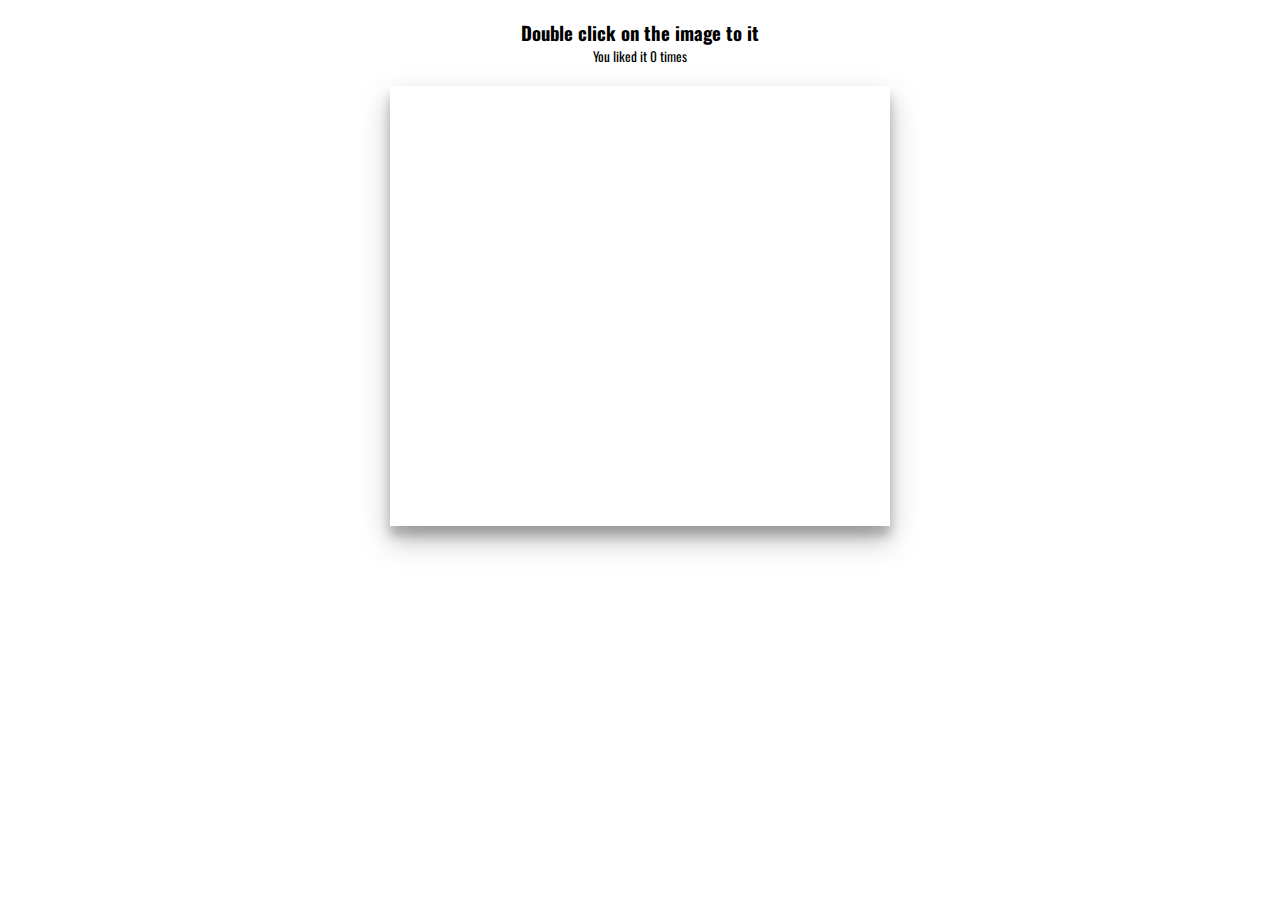
<file: 1.html>
<!DOCTYPE html>
<html lang="en">
  <head>
    <meta charset="UTF-8" />
    <meta name="viewport" content="width=device-width, initial-scale=1.0" />
    <link rel="stylesheet" href="https://cdnjs.cloudflare.com/ajax/libs/font-awesome/5.14.0/css/all.min.css" integrity="sha512-1PKOgIY59xJ8Co8+NE6FZ+LOAZKjy+KY8iq0G4B3CyeY6wYHN3yt9PW0XpSriVlkMXe40PTKnXrLnZ9+fkDaog==" crossorigin="anonymous" />
    <link rel="stylesheet" href="1.2.css" />
    <title>Double Click Heart</title>
  </head>
  <body>
    <h3>Double click on the image to <i class="fas fa-heart"></i> it</h3>
    <small>You liked it <span id="times">0</span> times</small>

    <div class="loveMe"></div>

    <script src="1.1.js"></script>
  </body>
</html>
</file>
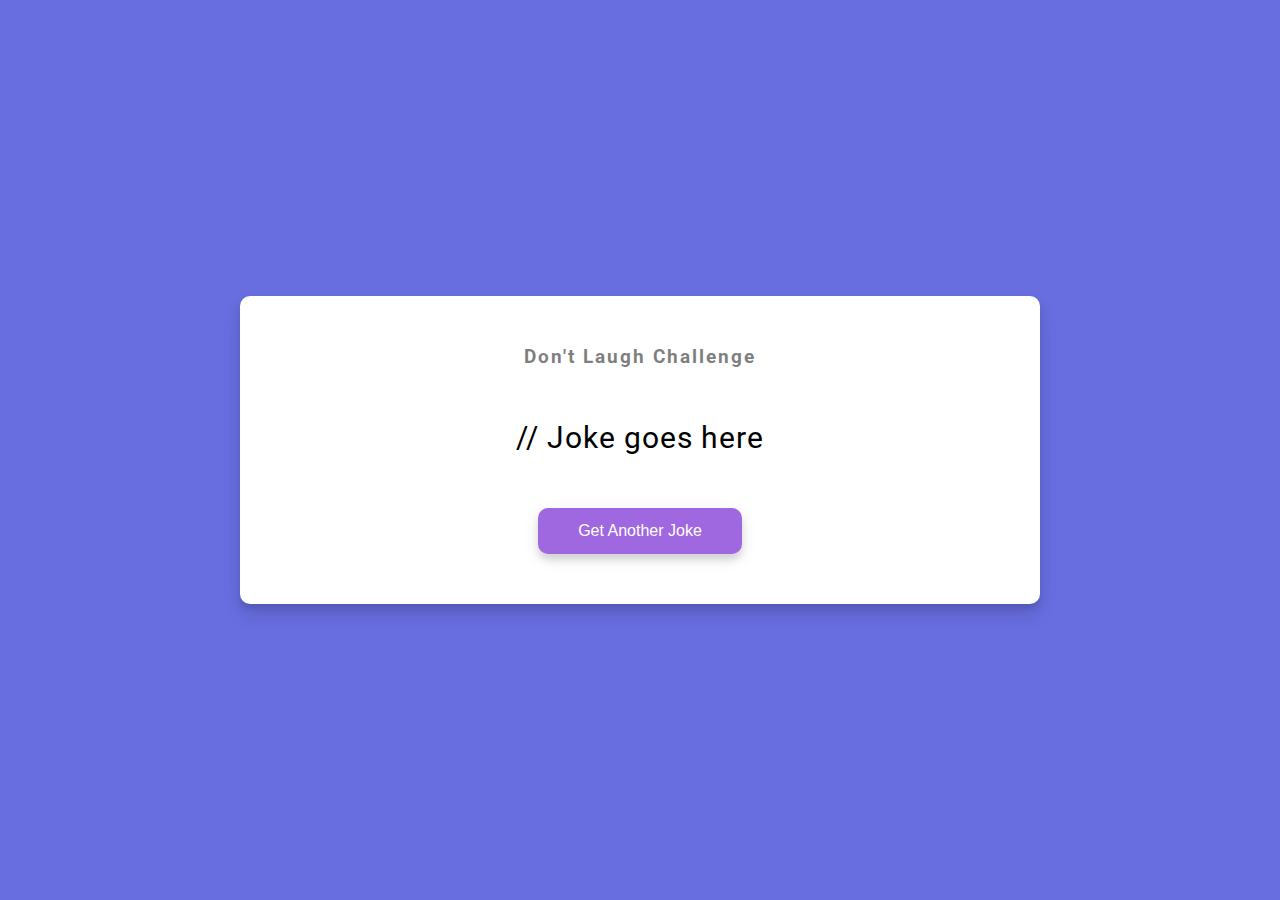
<file: 2.html>
<!DOCTYPE html>
<html lang="en">
  <head>
    <meta charset="UTF-8" />
    <meta name="viewport" content="width=device-width, initial-scale=1.0" />
    <link rel="stylesheet" href="2.2.css" />
    <title>Dad Jokes</title>
  </head>
  <body>
    <div class="container">
      <h3>Don't Laugh Challenge</h3>
      <div id="joke" class="joke">// Joke goes here</div>
      <button id="jokeBtn" class="btn">Get Another Joke</button>
    </div>
    <script src="2.1.js"></script>
  </body>
</html>
</file>
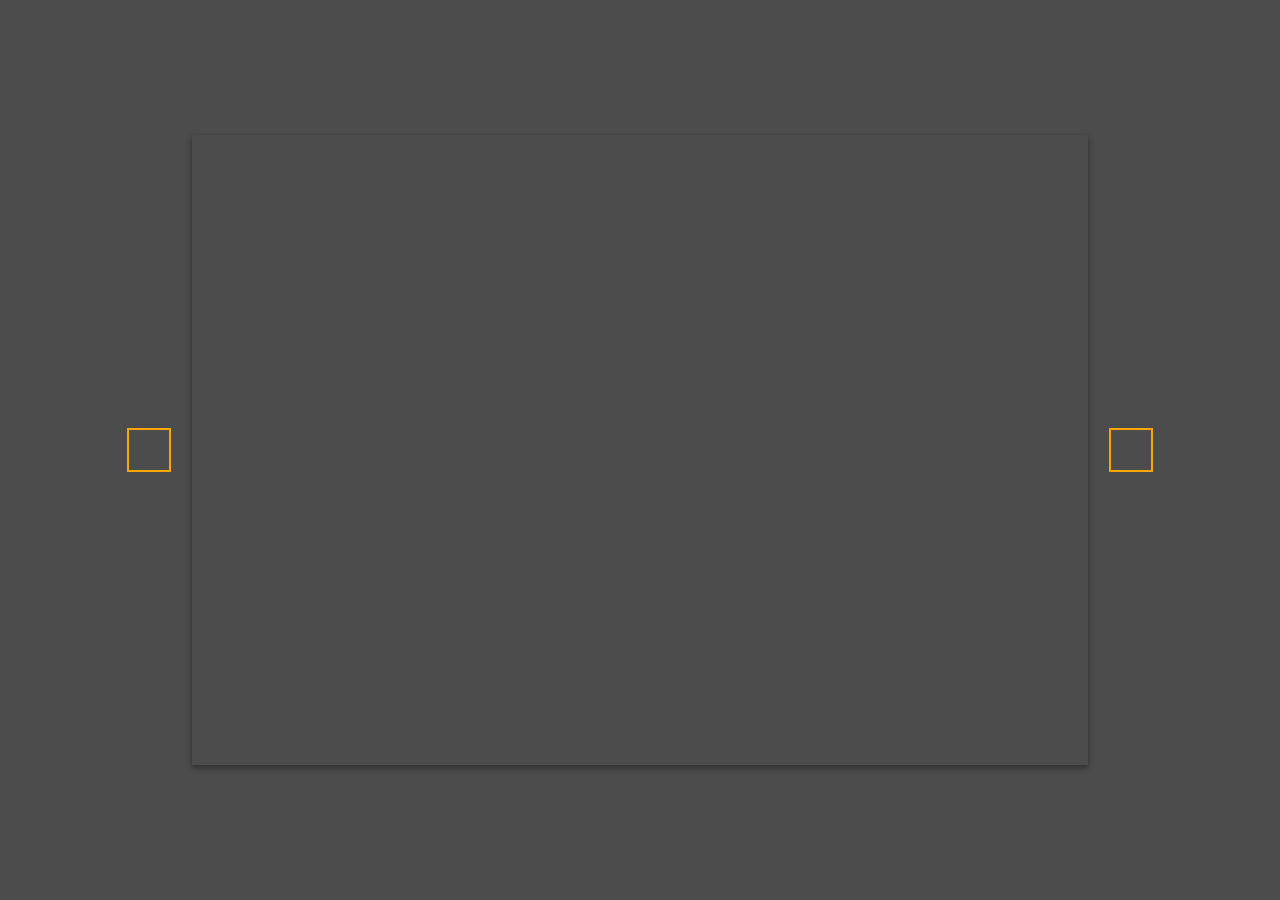
<file: 3.html>
<!DOCTYPE html>
<html lang="en">
  <head>
    <meta charset="UTF-8" />
    <meta name="viewport" content="width=device-width, initial-scale=1.0" />
    <link
      rel="stylesheet"
      href="https://cdnjs.cloudflare.com/ajax/libs/font-awesome/5.14.0/css/all.min.css"
      integrity="sha512-1PKOgIY59xJ8Co8+NE6FZ+LOAZKjy+KY8iq0G4B3CyeY6wYHN3yt9PW0XpSriVlkMXe40PTKnXrLnZ9+fkDaog=="
      crossorigin="anonymous"
    />
    <link rel="stylesheet" href="3.2.css" />
    <title>Background Slider</title>
  </head>
  <body>
    <div class="slider-container">
      <div
        class="slide active"
        style="
          background-image: url('https://cdn.wallpapersafari.com/26/54/u2x6Pj.gif');
        "
      ></div>
      <div
        class="slide"
        style="
          background-image: url('https://i.pinimg.com/originals/d8/52/78/d852786bfd4683d59663ba14899733f1.gif');
        "
      ></div>

      <div
        class="slide"
        style="
          background-image: url('https://i.gifer.com/Xtws.gif');
        "
      ></div>

      <div
        class="slide"
        style="
          background-image: url('https://media1.giphy.com/media/79gkDQt5PT3k4/giphy.gif');
        "
      ></div>

      <div
        class="slide"
        style="
          background-image: url('https://i.gifer.com/Mdsm.gif');
        "
      ></div>

      <button class="arrow left-arrow" id="left">
        <i class="fas fa-arrow-left"></i>
      </button>

      <button class="arrow right-arrow" id="right">
        <i class="fas fa-arrow-right"></i>
      </button>
    </div>
    <script src="3.1.js"></script>
  </body>
</html>
</file>
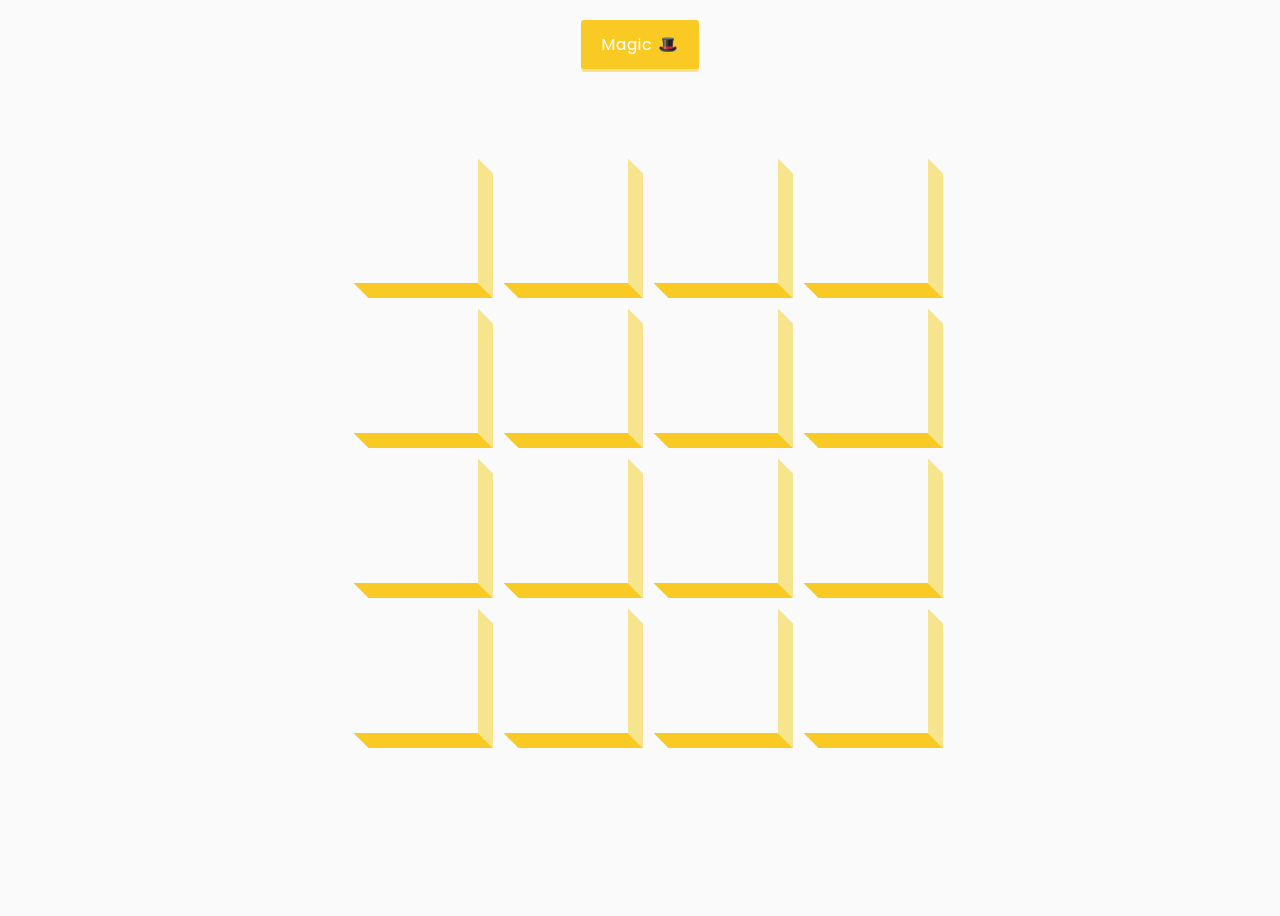
<file: 4.html>
﻿<!DOCTYPE html>
<html lang="en">
  <head>
    <meta charset="UTF-8" />
    <meta name="viewport" content="width=device-width, initial-scale=1.0" />
    <link
      rel="stylesheet"
      href="https://cdnjs.cloudflare.com/ajax/libs/font-awesome/5.14.0/css/all.min.css"
      integrity="sha512-1PKOgIY59xJ8Co8+NE6FZ+LOAZKjy+KY8iq0G4B3CyeY6wYHN3yt9PW0XpSriVlkMXe40PTKnXrLnZ9+fkDaog=="
      crossorigin="anonymous"
    />
    <link rel="stylesheet" href="4.1.css" />
    <title>3D Boxes Background</title>
  </head>
  <body>
    <button id="btn" class="magic">Magic 🎩</button>
    <div id="boxes" class="boxes big"></div>
    <script src="4.2.js"></script>
  </body>
</html>
</file>
<file: 1.2.css>
@import url('https://fonts.googleapis.com/css?family=Oswald');

* {
  box-sizing: border-box;
}

body {
  font-family: 'Oswald', sans-serif;
  text-align: center;
  overflow: hidden;
  margin: 0;
}

h3 {
  margin-bottom: 0;
  text-align: center;
}

small {
  display: block;
  margin-bottom: 20px;
  text-align: center;
}

.fa-heart {
  color: red;
}

.loveMe {
  height: 440px;
  width: 500px;
  background: url('https://data.whicdn.com/images/176700548/original.gif')
    no-repeat center center/cover;
  margin: auto;
  cursor: pointer;
  max-width: 100%;
  position: relative;
  box-shadow: 0 14px 28px rgba(0, 0, 0, 0.25), 0 10px 10px rgba(0, 0, 0, 0.22);
}

.loveMe .fa-heart {
  position: absolute;
  animation: grow 0.6s linear;
  transform: translate(-50%, -50%) scale(0);
}

@keyframes grow {
  to {
    transform: translate(-50%, -50%) scale(10);
    opacity: 0;
  }
}
</file>
<file: 2.2.css>
@import url('https://fonts.googleapis.com/css2?family=Roboto:wght@400;700&display=swap');

* {
  box-sizing: border-box;
}

body {
  background-color: #686de0;
  font-family: 'Roboto', sans-serif;
  display: flex;
  flex-direction: column;
  align-items: center;
  justify-content: center;
  height: 100vh;
  overflow: hidden;
  margin: 0;
  padding: 20px;
}

.container {
  background-color: #fff;
  border-radius: 10px;
  box-shadow: 0 10px 20px rgba(0, 0, 0, 0.1), 0 6px 6px rgba(0, 0, 0, 0.1);
  padding: 50px 20px;
  text-align: center;
  max-width: 100%;
  width: 800px;
}

h3 {
  margin: 0;
  opacity: 0.5;
  letter-spacing: 2px;
}

.joke {
  font-size: 30px;
  letter-spacing: 1px;
  line-height: 40px;
  margin: 50px auto;
  max-width: 600px;
}

.btn {
  background-color: #9f68e0;
  color: #fff;
  border: 0;
  border-radius: 10px;
  box-shadow: 0 5px 15px rgba(0, 0, 0, 0.1), 0 6px 6px rgba(0, 0, 0, 0.1);
  padding: 14px 40px;
  font-size: 16px;
  cursor: pointer;
}

.btn:active {
  transform: scale(0.98);
}

.btn:focus {
  outline: 0;
}
</file>
<file: 3.2.css>
@import url('https://fonts.googleapis.com/css2?family=Roboto:wght@400;700&display=swap');

* {
  box-sizing: border-box;
}

body {
  font-family: 'Roboto', sans-serif;
  display: flex;
  flex-direction: column;
  align-items: center;
  justify-content: center;
  height: 100vh;
  overflow: hidden;
  margin: 0;
  background-position: center center;
  background-size: cover;
  transition: 0.4s;
}

body::before {
  content: '';
  position: absolute;
  top: 0;
  left: 0;
  width: 100%;
  height: 100vh;
  background-color: rgba(0, 0, 0, 0.7);
  z-index: -1;
}

.slider-container {
  box-shadow: 0 3px 6px rgba(0, 0, 0, 0.16), 0 3px 6px rgba(0, 0, 0, 0.23);
  height: 70vh;
  width: 70vw;
  position: relative;
  overflow: hidden;
}

.slide {
  opacity: 0;
  height: 100vh;
  width: 100vw;
  background-position: center center;
  background-size: cover;
  position: absolute;
  top: -15vh;
  left: -15vw;
  transition: 0.4s ease;
  z-index: 1;
}

.slide.active {
  opacity: 1;
}

.arrow {
  position: fixed;
  background-color: transparent;
  color: #fff;
  padding: 20px;
  font-size: 30px;
  border: 2px solid orange;
  top: 50%;
  transform: translateY(-50%);
  cursor: pointer;
}

.arrow:focus {
  outline: 0;
}

.left-arrow {
  left: calc(15vw - 65px);
}

.right-arrow {
  right: calc(15vw - 65px);
}
</file>
<file: 4.1.css>
@import url('https://fonts.googleapis.com/css2?family=Roboto:wght@400;700&display=swap');
@import url('https://fonts.googleapis.com/css2?family=Poppins&display=swap');

* {
  box-sizing: border-box;
}

body {
  background-color: #fafafa;
  font-family: 'Roboto', sans-serif;
  display: flex;
  flex-direction: column;
  align-items: center;
  justify-content: center;
  height: 100vh;
  overflow: hidden;
}

.magic {
  background-color: #f9ca24;
  color: #fff;
  font-family: 'Poppins', sans-serif;
  border: 0;
  border-radius: 3px;
  font-size: 16px;
  padding: 12px 20px;
  cursor: pointer;
  position: fixed;
  top: 20px;
  letter-spacing: 1px;
  box-shadow: 0 3px rgba(249, 202, 36, 0.5);
  z-index: 100;
}

.magic:focus {
  outline: none;
}

.magic:active {
  box-shadow: none;
  transform: translateY(2px);
}

.boxes {
  display: flex;
  flex-wrap: wrap;
  justify-content: space-around;
  height: 500px;
  width: 500px;
  position: relative;
  transition: 0.4s ease;
}

.boxes.big {
  width: 600px;
  height: 600px;
}

.boxes.big .box {
  transform: rotateZ(360deg);
}

.box {
  background-image: url('https://www.icegif.com/wp-content/uploads/star-wars-funny-icegif-22.gif');
  background-repeat: no-repeat;
  background-size: 500px 500px;
  position: relative;
  height: 125px;
  width: 125px;
  transition: 0.4s ease;
}

.box::after {
  content: '';
  background-color: #f6e58d;
  position: absolute;
  top: 8px;
  right: -15px;
  height: 100%;
  width: 15px;
  transform: skewY(45deg);
}

.box::before {
  content: '';
  background-color: #f9ca24;
  position: absolute;
  bottom: -15px;
  left: 8px;
  height: 15px;
  width: 100%;
  transform: skewX(45deg);
}
</file>
